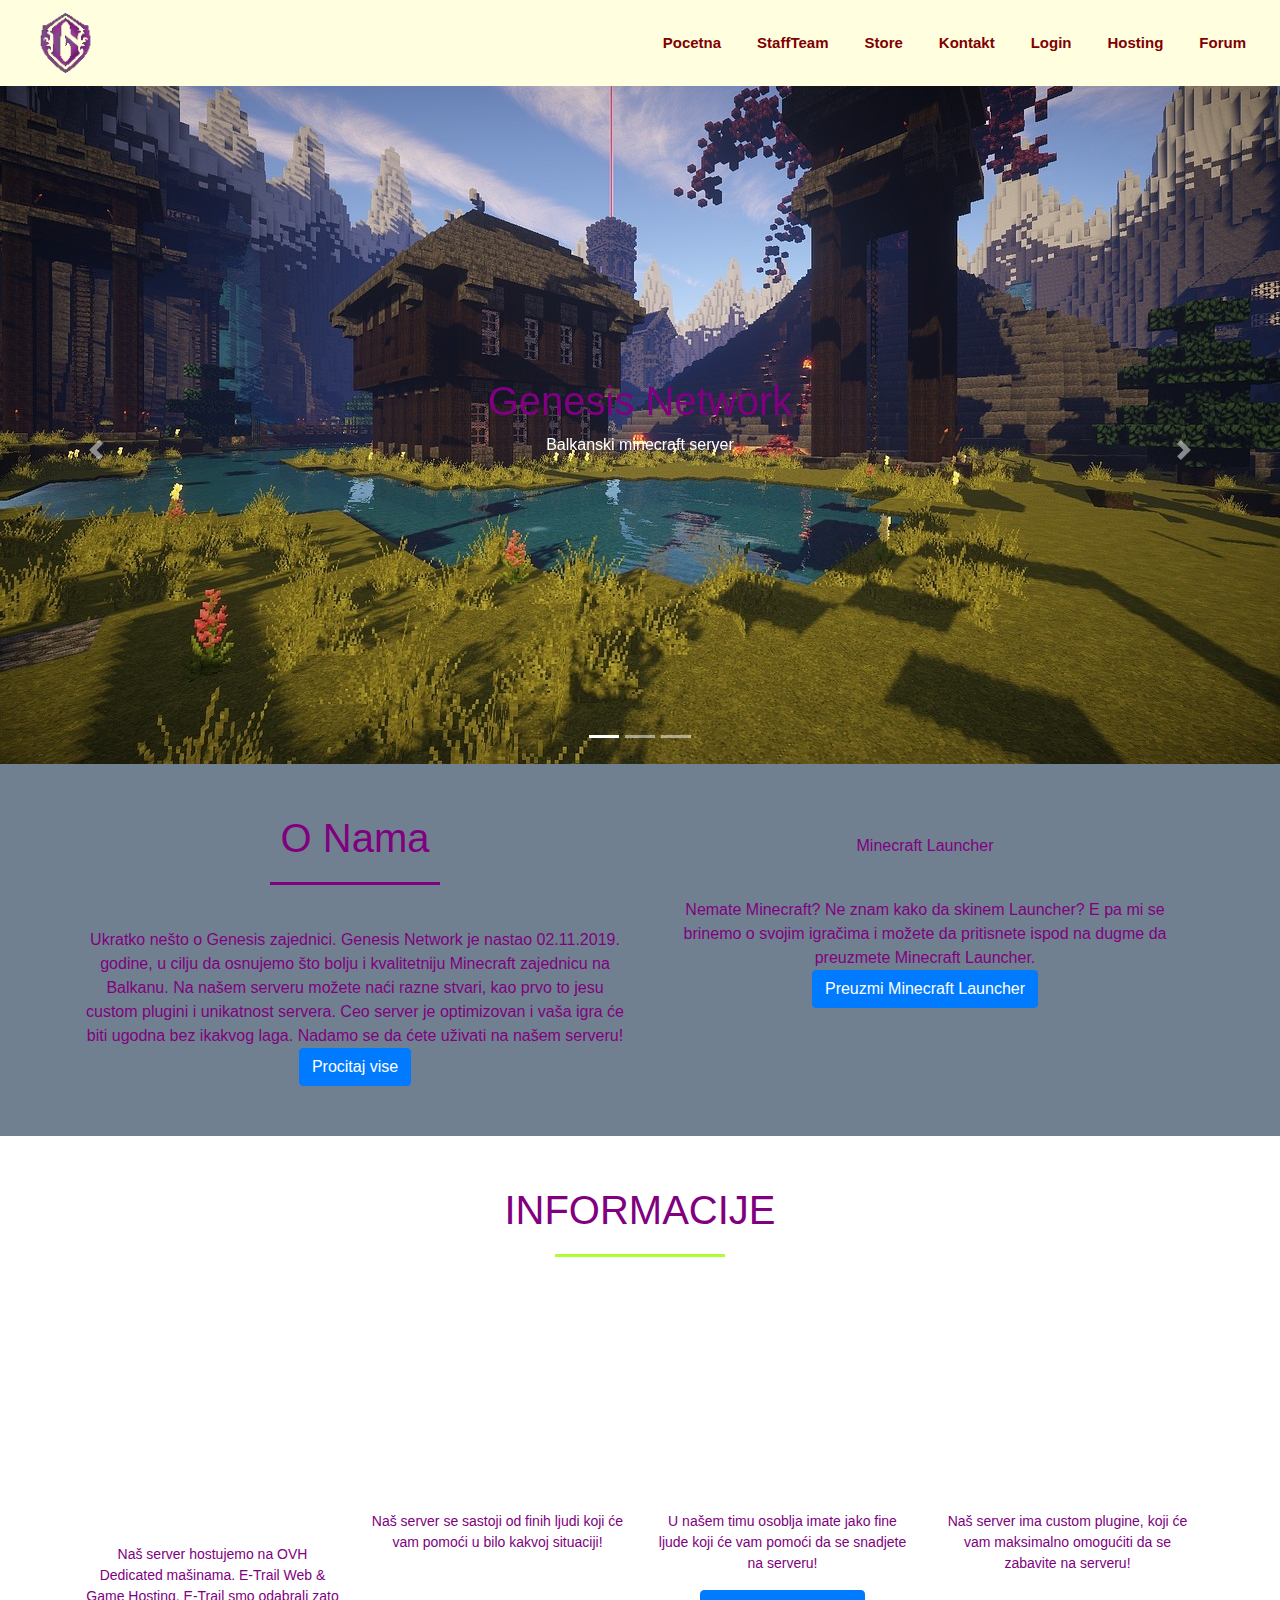
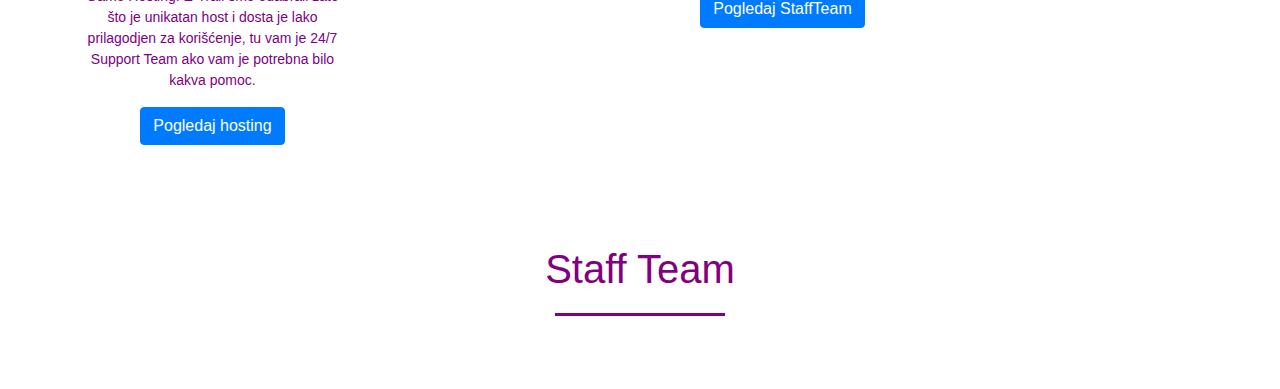
<file: index.html>
<html>

<head>
    <title>Genesis Network</title>
    <link rel="stylesheet" href="style.css">
    <link rel="stylesheet" href="https://stackpath.bootstrapcdn.com/bootstrap/4.4.1/css/bootstrap.min.css">
    <script src="https://code.jquery.com/jquery-3.4.1.slim.min.js"></script>
    <script src="https://cdn.jsdelivr.net/npm/popper.js@1.16.0/dist/umd/popper.min.js"></script>
    <script src="https://stackpath.bootstrapcdn.com/bootstrap/4.4.1/js/bootstrap.min.js"> </script>
</head>

<body>
    <!-----NavigationBar---->
    <section id="nav-bar">
        <nav class="navbar navbar-expand-lg navbar-light">
            <a class="navbar-brand" href="#"><img src="img/logo.png"></a>
            <button class="navbar-toggler" type="button" data-toggle="collapse" data-target="#navbarNav"
                aria-controls="navbarNav" aria-expanded="false" aria-label="Toggle navigation">
                <span class="navbar-toggler-icon"></span>
            </button>
            <div class="collapse navbar-collapse" id="navbarNav">
                <ul class="navbar-nav ml-auto">
                    <li class="nav-item">
                        <a class="nav-link" href="index.html">Pocetna</a>
                    </li>
                    <li class="nav-item">
                        <a class="nav-link" href="staffteam.html">StaffTeam</a>
                    </li>
                    <li class="nav-item">
                        <a class="nav-link" href="https://store.genesisnetwork.info">Store</a>
                    </li>
                    <li class="nav-item">
                        <a class="nav-link" href="kontakt.html">Kontakt</a>
                    </li>
                    <li class="nav-item">
                        <a class="nav-link" href="login.html">Login</a>
                    </li>
                    <li class="nav-item">
                        <a class="nav-link" href="#">Hosting</a>
                    </li>
                    <li class="nav-item">
                        <a class="nav-link" href="#">Forum</a>
                    </li>
                </ul>
            </div>
        </nav>
    </section>
    <!------Slider---->
    <div id="slider">
        <div id="headerSlider" class="carousel slide" data-ride="carousel">
            <ol class="carousel-indicators">
                <li data-target="#headerSlider" data-slide-to="0" class="active"></li>
                <li data-target="#headerSlider" data-slide-to="1"></li>
                <li data-target="#headerSlider" data-slide-to="2"></li>
            </ol>
            <div class="carousel-inner">
                <div class="carousel-item active">
                    <img src="img/slika.jpg" class="d-block img-fluid" alt="...">
                    <div class="carousel-caption">
                        <h5>Genesis Network</h5>
                        <p>Balkanski minecraft server</p>
                    </div>
                </div>
                <div class="carousel-item">
                    <img src="img/slika2.jpg" class="d-block img-fluid" alt="...">
                    <div class="carousel-caption">
                        <h5>Unikatni plugini</h5>
                    </div>
                </div>
                </div>
            </div>
            <a class="carousel-control-prev" href="#headerSlider" role="button" data-slide="prev">
                <span class="carousel-control-prev-icon" aria-hidden="true"></span>
                <span class="sr-only">Prethodna</span>
            </a>
            <a class="carousel-control-next" href="#headerSlider" role="button" data-slide="next">
                <span class="carousel-control-next-icon" aria-hidden="true"></span>
                <span class="sr-only">Sledeca</span>
            </a>
        </div>
    </div>
    <!--------ABOUT----->
    <section id="about">
        <div class="container">
            <div class="row">
                <div class="col-md-6">
                    <h1>O Nama</h1>
                    <div class="about-content">
                        Ukratko nešto o Genesis zajednici. Genesis Network je nastao 02.11.2019. godine, u cilju da osnujemo što bolju i kvalitetniju Minecraft zajednicu na Balkanu. Na našem serveru možete naći razne stvari, kao prvo to jesu custom plugini i unikatnost servera. Ceo server je optimizovan i vaša igra će biti ugodna bez ikakvog laga. Nadamo se da ćete uživati na našem serveru!
                    </div>
                    <button type="button" class="btn btn-primary">Procitaj vise</button>
                </div>
                <div class="col-md-6">
                    <p>Minecraft Launcher</p>
                    <div class="content">
                        Nemate Minecraft? Ne znam kako da skinem Launcher? E pa mi se brinemo o svojim igračima i možete da pritisnete ispod na dugme da preuzmete Minecraft Launcher.
                    </div>
                    <div type="button" class="btn btn-primary">Preuzmi Minecraft Launcher</button></div>
                </div>
            </div>
        </div>
    </section>
    <!----------Services-------->
    <section id="services">
        <div class="container">
            <h1>INFORMACIJE</h1>
            <div class="row services">
            <div class="col-md-3 text-center">
                <div class="icon">
                    <i class="fas fa-desktop"></i>
                </div>
                <h3>Game & Web Hosting</h3>
                <p>
                    Naš server hostujemo na OVH Dedicated mašinama. E-Trail Web & Game Hosting. E-Trail smo odabrali zato što je unikatan host i dosta je lako prilagodjen za korišćenje, tu vam je 24/7 Support Team ako vam je potrebna bilo kakva pomoc. 
                </p>
                <div type="button" class="btn btn-primary">Pogledaj hosting</button></div>
            </div>
            <div class="col-md-3 text-center">
                <div class="icon">
                    <i class="fas fa-user-friends"></i>
                </div>
                <h3>Dobar Community</h3>
                <p>
                    Naš server se sastoji od finih ljudi koji će vam pomoći u bilo kakvoj situaciji!
                </p>
            </div>
            <div class="col-md-3 text-center">
                <div class="icon">
                    <i class="fas fa-user-friends"></i>
                </div>
                <h3>Savrsen tim osoblja</h3>
                <p>
                    U našem timu osoblja imate jako fine ljude koji će vam pomoći da se snadjete na serveru!
                </p>
                <div type="button" class="btn btn-primary">Pogledaj StaffTeam</button></div>
            </div>
            <div class="col-md-3 text-center">
                <div class="icon">
                    <i class="fas fa-code-branch"></i>
                </div>
                <h3>Custom plugini</h3>
                <p class="font-weight-normal">Naš server ima custom plugine, koji će vam maksimalno omogućiti da se zabavite na serveru!</p>
            </div>
        </div>
    </section>
    <!--------------Team Members-------------->
    <section id="team">
        <div class="container">
            <h1>Staff Team</h1>
        </div>
    </section>
</body>

</html>
</file>
<file: style.css>
/*------Navigation-------*/
#nav-bar {
    position: sticky;
    top: 0;
    z-index: 10;
}

.navbar-brand img {
    height: 60px;
    padding-left: 20px;
}

.navbar-nav li {
    padding: 0 10px;
}

.navbar-nav li a {
    float: right;
    text-align: left;
}

#nav-bar ul li a:hover 
{
    color: indigo!important;
}

.navbar {
    background-color: lightyellow;
}
.navbar-toggler
{
    border: none!important;
}
.nav-link
{
    color: maroon!important;
    font-weight: 600;
    font-size: 15;
}
/*------Slider----*/
#Slider
{
    width: 100%;
}
.carousel-caption
{
    top: 50%;
    transform: translateY(-50%);
    bottom: initial!important;
}
.carousel-caption h5
{
    color: purple;
    font-size: 40px;
}
/*---------About---------*/
#about
{
    padding-top: 50px;
    padding-bottom: 50px;
    color: purple;
    text-align: center;
    background-color: slategray;
}
#about p
{
    padding-top: 10px;
    padding-bottom: 20px;
    color: purple;
    margin-top: 10px;
    margin-bottom: 20px;
    text-align: center;
}
.about-pcontent
{
    padding-top: 20px;
}
#about btn
{
    margin-top: 30px;
    margin-bottom: 50px;
    padding-bottom: 20px;
}
.about-content
{
    padding-top: 20px;
}
.about-content
{
    color: purple;
}
/*-----------Services-------------*/
#services
{
    background-image: linear-gradient(rgba(0,0,0,0.8),rgba(0,0,0,0.8)),url(img/slika1.jpg);
    background-size: cover;
    background-position: center;
    color: white !important;
    background-attachment: fixed;
    padding-top: 50px;
    padding-bottom: 50px;
}
#services h1
{
    text-align: center;
    color: purple  !important;
    padding-bottom: 10px;
}
#services h1::after
{
    content: '';
    background: greenyellow;
    display: block;
    height: 3px;
    width: 170px;
    margin: 20px auto 30px;
}
.services
{
    margin-top: 40px;
}
.icon
{
    font-size: 40px;
    margin: 20px auto;
    padding: 20px;
    height: 80px;
    width: 80px;
    border: 1px solid #fff;
    border-radius: 50%;
}
#services p
{
    font-size: 14px;
    margin-top: 20px;
    color: purple
}
.services .col-md-3:hover{
    background: green;
    cursor: pointer;
    transition: 0.7s;
}
/*------------Team Members-------------*/
#team
{
    padding-top: 50px;
    padding-bottom: 50px;
    color: purple;
}
h1
{
    text-align: center;
    color: purple !important;
    padding-bottom: 10px;
}
h1::after
{
    content: '';
    background: purple;
    display: block;
    height: 3px;
    width: 170px;
    margin: 20px auto 5px;
}
</file>
